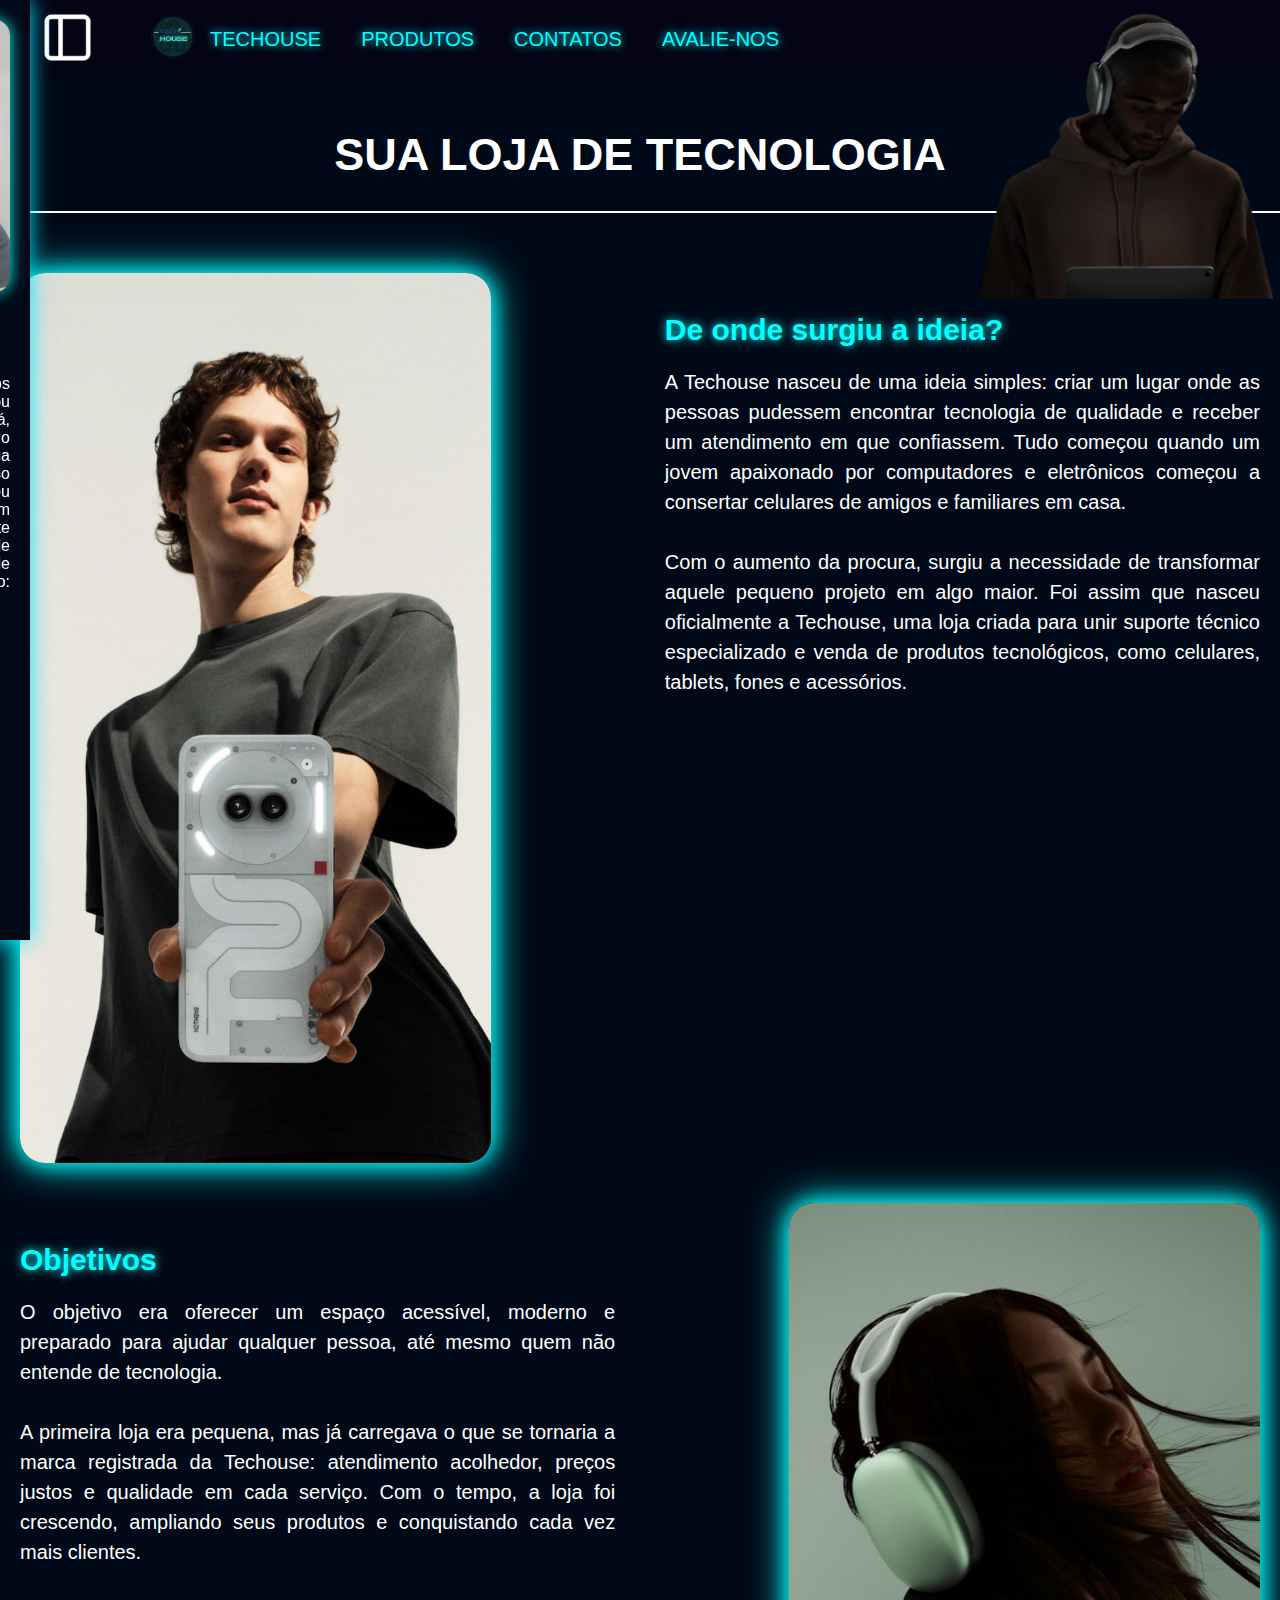
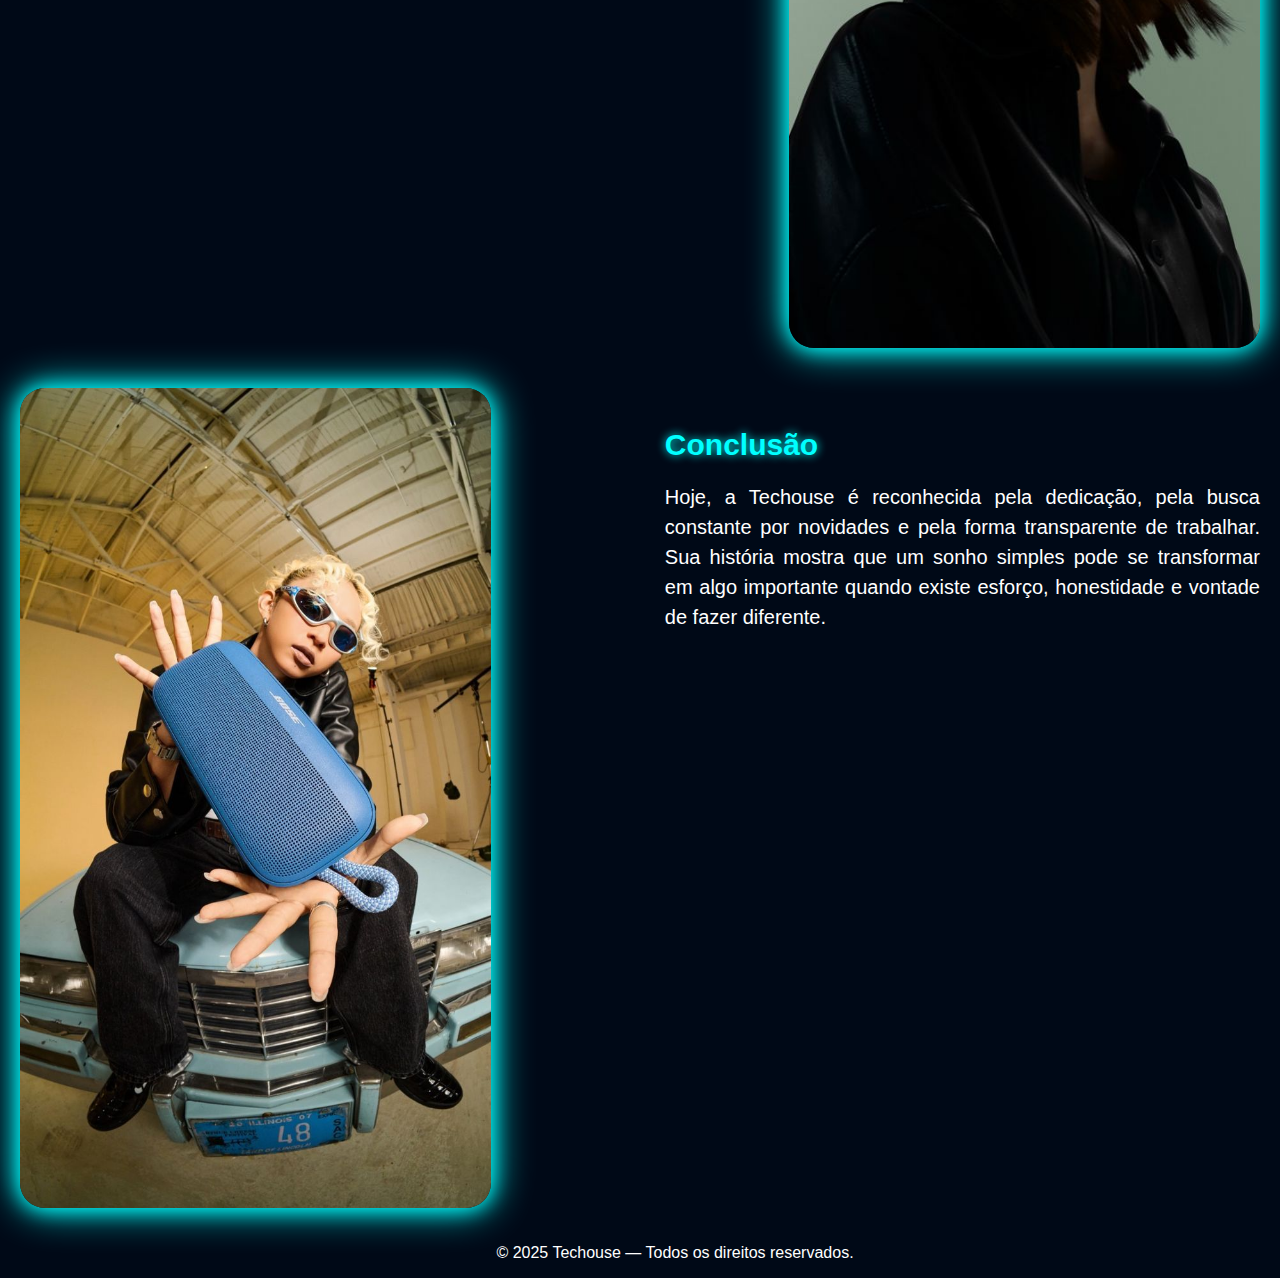
<file: Projeto Final/index.html>
<!DOCTYPE html>
<html lang="pt-br">
<head>
    <meta charset="UTF-8">
    <meta name="viewport" content="width=device-width, initial-scale=1.0">
    <link rel="stylesheet" href="style.css">
    <link rel="icon" type="image/png" href="LogoMarca.png"/>
    <title>TECHOUSE</title>
</head>
<body>

<header class="header">
    <label for="menu-toggle" id="Icone">
        <img src="icone-removebg-preview.png" alt="Menu">
    </label>

    <img src="LogoMarca.png" alt="Logo">

    <nav class="menu">
        <a href="Projetofinal.html">TECHOUSE</a>
        <a href="Produtos.html">PRODUTOS</a>
        <a href="contato.html">CONTATOS</a>
        <a href="Avalie.html">AVALIE-NOS</a>
    </nav>
</header>
<input type="checkbox" id="menu-toggle">
<div class="overlay"></div>
<aside class="sidebar">
    <div class="perfil">
        <img src="Minha foto.jpg" alt="Minha Foto">
        <h3>Sobre mim</h3>
        <p>
         Meu nome é Juan Carlos Santos Oliveira, tenho 15 anos, sou natural de Itapipoca no Ceará, estudo na escola de ensino médio profissionalizante Luiz Gonzaga Fonseca Mota, cursando o curso de informática, para o final do meu prinmeiro ano estou fazendo um projeto de html onde produzi o site da HouseTech para serviços de suporte técnico e venda de materiais technologicos como: celulares, tablets, fone, etc
        </p>
    </div>
</aside>

<section class="hero">
    <h1>SUA LOJA DE TECNOLOGIA</h1>

    <div class="linha-container">
        <div class="linha"></div>
        <img src="img4-removebg-preview.png" class="imagem-direita">
    </div>
</section>
<section class="bloco">
    <img src="img1.jpg" class="imagem">

    <div class="texto">
        <h2>De onde surgiu a ideia?</h2>
        <p>
            A Techouse nasceu de uma ideia simples: criar um lugar onde as pessoas pudessem encontrar 
            tecnologia de qualidade e receber um atendimento em que confiassem. Tudo começou quando um 
            jovem apaixonado por computadores e eletrônicos começou a consertar celulares de amigos e 
            familiares em casa.
            <br><br>
            Com o aumento da procura, surgiu a necessidade de transformar aquele pequeno projeto em algo 
            maior. Foi assim que nasceu oficialmente a Techouse, uma loja criada para unir suporte técnico 
            especializado e venda de produtos tecnológicos, como celulares, tablets, fones e acessórios.
        </p>
    </div>
</section>
<section class="bloco invertido">
    <img src="img2.jpg" class="imagem">

    <div class="texto">
        <h2>Objetivos</h2>
        <p>
            O objetivo era oferecer um espaço acessível, moderno e preparado para ajudar qualquer pessoa, 
            até mesmo quem não entende de tecnologia.
            <br><br>
            A primeira loja era pequena, mas já carregava o que se tornaria a marca registrada da Techouse: 
            atendimento acolhedor, preços justos e qualidade em cada serviço. Com o tempo, a loja foi 
            crescendo, ampliando seus produtos e conquistando cada vez mais clientes.
        </p>
    </div>
</section>

<section class="bloco">
    <img src="img3.jpg" class="imagem">

    <div class="texto">
        <h2>Conclusão</h2>
        <p>
            Hoje, a Techouse é reconhecida pela dedicação, pela busca constante por novidades e pela forma 
            transparente de trabalhar. Sua história mostra que um sonho simples pode se transformar em algo 
            importante quando existe esforço, honestidade e vontade de fazer diferente.
        </p>
    </div>
</section>
<footer>
    <p>
    © 2025 Techouse — Todos os direitos reservados.
    </p>
</footer>
</body>
</html>
</file>
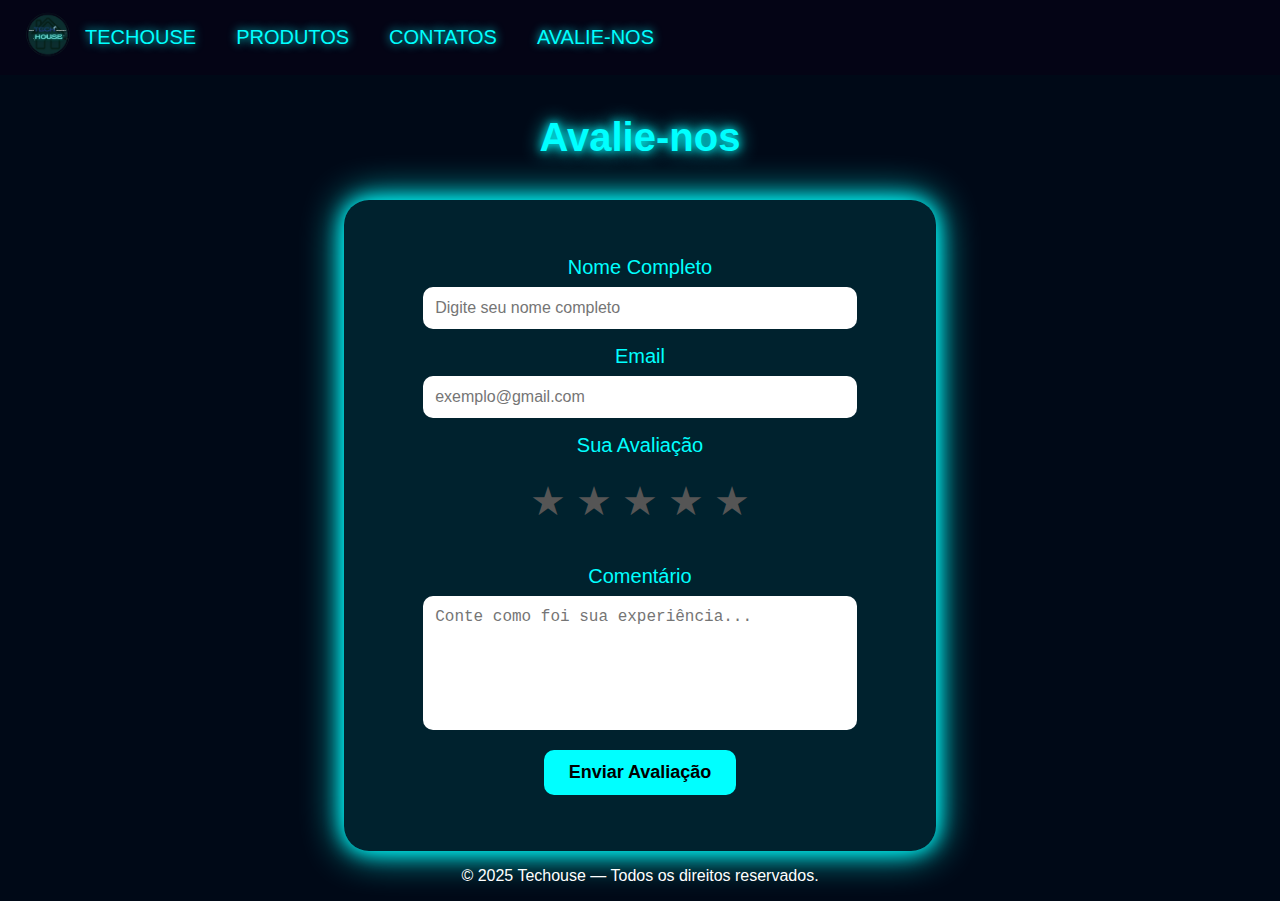
<file: Projeto Final/Avalie.html>
<!DOCTYPE html>
<html lang="pt.br">
<head>
    <meta charset="UTF-8">
    <meta name="viewport" content="width=device-width, initial-scale=1.0">
    <link rel="stylesheet" href="Avalie.css">
    <link rel="icon" type="image/png" href="LogoMarca.png"/>
    <title>Avalie-nos</title>
</head>
<body>
      <header class="header">
    <img src="LogoMarca.png" alt="Logo">
    <nav class="menu">
        <a href="Projetofinal.html">TECHOUSE</a>
        <a href="Produtos.html">PRODUTOS</a>
        <a href="contato.html">CONTATOS</a>
        <a href="Avalie.html">AVALIE-NOS</a>
    </nav>
</header>

<div class="subTitulo"><p>Avalie-nos</p></div>

<div class="form-container">
    <form class="Forms">

        <p>
            <label for="nome">Nome Completo</label><br>
            <input type="text" id="nome" name="nome" placeholder="Digite seu nome completo" required>
        </p>

        <p>
            <label for="email">Email</label><br>
            <input type="email" id="email" name="email" placeholder="exemplo@gmail.com" required>
        </p>

        <p>
            <label>Sua Avaliação</label><br>
        </p>

        <div class="rating">
            <input type="radio" name="star" id="star1">
            <label for="star1"></label>

            <input type="radio" name="star" id="star2">
            <label for="star2"></label>

            <input type="radio" name="star" id="star3">
            <label for="star3"></label>

            <input type="radio" name="star" id="star4">
            <label for="star4"></label>

            <input type="radio" name="star" id="star5">
            <label for="star5"></label>
        </div>

        <p>
            <label for="comentario">Comentário</label><br>
            <textarea id="comentario" name="comentario" placeholder="Conte como foi sua experiência..." required></textarea>
        </p>

        <p>
            <button type="submit">Enviar Avaliação</button>
        </p>

    </form>
</div>
<footer>
    <p>
    © 2025 Techouse — Todos os direitos reservados.
    </p>
</footer>
</body>
</html>
</file>
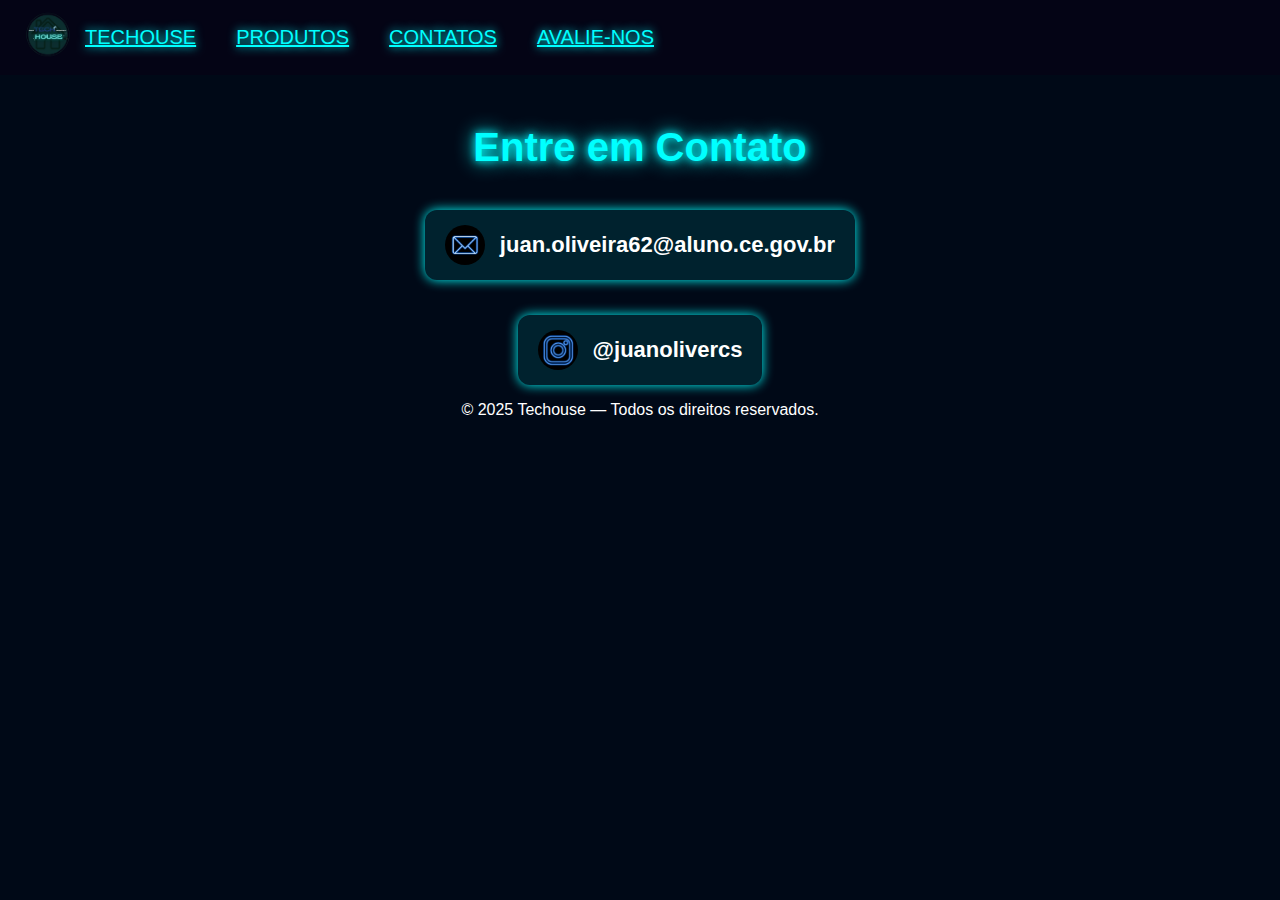
<file: Projeto Final/contato.html>
<!DOCTYPE html>
<html lang="pt-br">
<head>
    <meta charset="UTF-8">
    <meta name="viewport" content="width=device-width, initial-scale=1.0">
    <link rel="stylesheet" href="Contato.css">
    <link rel="icon" type="image/png" href="LogoMarca.png"/>
    <title>Contatos</title>
</head>
<body>

<header class="header">
    <img src="LogoMarca.png" alt="Logo">
    <nav class="menu">
        <a href="Projetofinal.html">TECHOUSE</a>
        <a href="Produtos.html">PRODUTOS</a>
        <a href="contato.html">CONTATOS</a>
        <a href="Avalie.html">AVALIE-NOS</a>
    </nav>
</header>

<h1 class="titulo">Entre em Contato</h1>

<div class="contatos">

    <div class="item">
        <img src="baixados (1).jpg" class="icon">
        <span>juan.oliveira62@aluno.ce.gov.br</span>
    </div>

    <div class="item">
        <img src="baixados.jpg" class="icon">
        <span>@juanolivercs</span>
    </div>

</div>
<footer>
    <p>
    © 2025 Techouse — Todos os direitos reservados.
    </p>
</footer>
</body>
</html>
</file>
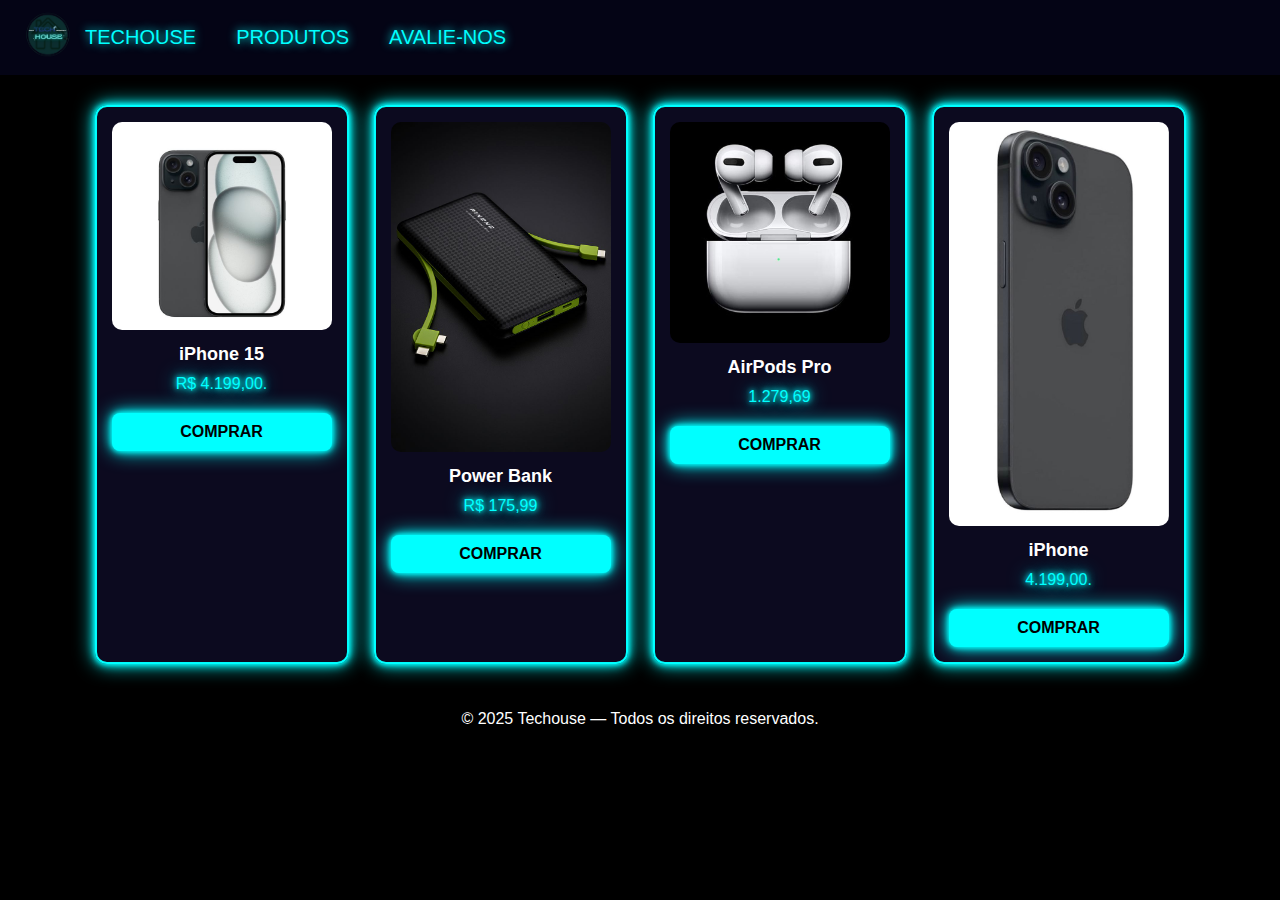
<file: Projeto Final/Produtos.html>
<!DOCTYPE html>
<html lang="pt-br">
<head>
    <meta charset="UTF-8">
    <meta name="viewport" content="width=device-width, initial-scale=1.0">
    <link rel="stylesheet" href="Produtos.css">
    <link rel="icon" type="image/png" href="LogoMarca.png"/>
    <title>Produtos</title>
</head>
<body>
<audio id="clickSound">
    <source src="click.mp3" type="audio/mpeg">
</audio>

<header class="header">
    <img src="LogoMarca.png" alt="Logo">
    <nav class="menu">
        <a href="Projetofinal.html">TECHOUSE</a>
        <a href="Produtos.html">PRODUTOS</a>
        <a href="Avalie.html">AVALIE-NOS</a>
    </nav>
</header>

<div class="produtos">

    <div class="produto">
        <img src="p1.jpg" alt="">
        <h2>iPhone 15</h2>
        <p>R$ 4.199,00.</p>
        <button class="btnComprar" onmousedown="document.getElementById('clickSound').play();">
            COMPRAR
        </button>
    </div>

    <div class="produto">
        <img src="p2.jpg" alt="">
        <h2>Power Bank</h2>
        <p>R$ 175,99</p>
        <button class="btnComprar" onmousedown="document.getElementById('clickSound').play();">
            COMPRAR
        </button>
    </div>

    <div class="produto">
        <img src="p3.jpg" alt="">
        <h2>AirPods Pro</h2>
        <p>1.279,69</p>
        <button class="btnComprar" onmousedown="document.getElementById('clickSound').play();">
            COMPRAR
        </button>
    </div>

    <div class="produto">
        <img src="p4.jpg" alt="">
        <h2>iPhone</h2>
        <p>4.199,00.</p>
        <button class="btnComprar" onmousedown="document.getElementById('clickSound').play();">
            COMPRAR
        </button>
    </div>
</div>
<footer>
    <p>
    © 2025 Techouse — Todos os direitos reservados.
    </p>
</footer>
</body>
</html>
</file>
<file: Projeto Final/style.css>
body {
    margin: 0;
    background-color: #000917;
    font-family: Arial, sans-serif;
    color: white;
}

.header {
    display: flex;
    align-items: center;
    background: #040415;
    padding: 10px 20px;
}

.header img {
    width: 55px;
    margin-right: 10px;
    margin-left: 20px;
}

.menu {
    display: flex;
    gap: 40px;
}

.menu a {
    color: #0ff;
    text-decoration: none;
    font-size: 20px;
    text-shadow: 0 0 10px #0ff;
}
#Icone{
    filter: invert(100%);
}
.hero {
    text-align: center;
    margin-top: 50px;
}

.hero h1 {
    font-size: 45px;
}
.linha-container {
    width: 100%;
    position: relative;
    margin-top: 20px;
}

.linha {
    width: 100%;
    height: 2px;
    background: white;
    margin: 10px auto 40px auto;
    z-index: 1;
    position: relative;
}

.imagem-direita {
    position: absolute;
    margin-left: 300px;
    top: -390px;
    width: 400px;
    z-index: 2; 
}
.bloco {
    display: flex;
    justify-content: space-between;
    align-items: flex-start;
    padding: 20px 20px;            
}

.bloco.invertido {
    flex-direction: row-reverse;
}
.imagem {
    width: 38%;
    border-radius: 25px;
    box-shadow: 0 0 20px #0ff, 0 0 40px #0ff;
}
.texto {
    width: 48%;
}

.texto h2 {
    margin-top: 40px;
    font-size: 30px;
    margin-bottom: 15px;
    color: #0ff;
    text-shadow: 0 0 10px #0ff;
}

.texto p {
    font-size: 20px;
    text-align: justify;
    line-height: 1.5;
}
footer{
    color: white;
    text-align: center;
    margin-left: 70px;
}

#menu-toggle {
    display: none;
}
#Icone {
    cursor: pointer;
    filter: invert(100%);
    margin-right: 20px;
}
.sidebar {
    position: fixed;
    top: 0;
    left: -260px;
    width: 250px;
    height: 100%;
    background: #020a18;
    padding: 20px;
    transition: 0.3s;
    box-shadow: 0 0 20px #00eaff;
    z-index: 3000;
    color: white;
}
#menu-toggle:checked ~ .sidebar {
    left: 0;
}

.sidebar .perfil img {
    width: 100%;
    border-radius: 15px;
    margin-bottom: 15px;
    box-shadow: 0 0 15px #0ff;
}

.sidebar h3 {
    font-size: 22px;
    color: #0ff;
    margin-bottom: 10px;
}

.sidebar p {
    font-size: 16px;
    text-align: justify;
}

#menu-toggle {
    display: none;
}

#Icone {
    cursor: pointer;
    filter: invert(100%);
    margin-right: 20px;
}
.sidebar {
    position: fixed;
    top: 0;
    left: -260px;
    width: 250px;
    height: 100%;
    background: #020a18;
    padding: 20px;
    transition: 0.3s;
    box-shadow: 0 0 20px #00eaff;
    z-index: 3000;
}
#menu-toggle:checked ~ .sidebar {
    left: 0;
}
.overlay {
    position: fixed;
    top: 0;
    left: 0;
    width: 100%;
    height: 100%;
    background: rgba(0,0,0,0.5);
    display: none;
    z-index: 2000;
}

#menu-toggle:checked ~ .overlay {
    display: block;
}


.overlay {
    cursor: pointer;
}
</file>
<file: Projeto Final/Avalie.css>
body {
    background-color: #000917;
    margin: 0;
    font-family: Arial;
}

.header {
    display: flex;
    align-items: center;
    background: #040415;
    padding: 10px 20px;
}

.header img {
    width: 55px;
    margin-right: 10px;
}

.menu {
    display: flex;
    gap: 40px;
}

.menu a {
    color: #0ff;
    text-decoration: none;
    font-size: 20px;
    text-shadow: 0 0 10px #0ff;
}

.subTitulo {
    color: #0ff;
    font-size: 40px;
    font-weight: bold;
    text-align: center;
    margin: 40px 0 20px 0;
    text-shadow: 0 0 10px #0ff, 0 0 20px #0ff;
}


.form-container {
    display: flex;
    justify-content: center;
    width: 100%;
}


.Forms {
    background-color: rgba(0, 255, 255, 0.1);
    padding: 40px;
    width: 40%;
    border-radius: 25px;
    text-align: center;
    box-shadow: 0 0 20px #0ff, 0 0 40px #0ff;
}

input, textarea {
    width: 80%;
    padding: 12px;
    margin-top: 8px;
    border-radius: 10px;
    border: none;
    outline: none;
    font-size: 16px;
}

textarea {
    height: 110px;
    resize: none;
}


label {
    color: #0ff;
    font-size: 20px;
}


.rating {
    direction: rtl;
    unicode-bidi: bidi-override;
    display: inline-flex;
    margin-bottom: 20px;
}

.rating input {
    display: none;
}

.rating label {
    font-size: 40px;
    color: #555;
    cursor: pointer;
    padding: 5px;
}

.rating label::before {
    content: "★";
}

.rating label:hover,
.rating label:hover ~ label {
    color: gold;
}

.rating input:checked ~ label {
    color: gold;
}

button {
    padding: 12px 25px;
    background-color: #0ff;
    border: none;
    border-radius: 10px;
    font-size: 18px;
    cursor: pointer;
    font-weight: bold;
}

button:hover {
    background-color: #00d0d0;
}
footer{
    color: white;
    text-align: center;
}
</file>
<file: Projeto Final/Contato.css>
body {
  margin: 0;
  background: #000917;
  font-family: Arial, sans-serif;
  color: white;
}

.header {
  display: flex;
  align-items: center;
  background: #040415;
  padding: 10px 20px;
}

.header img {
  width: 55px;
  margin-right: 10px;
}

.menu {
  display: flex;
  gap: 40px;
}

.menu a {
  color: #0ff;
  font-size: 20px;
  text-shadow: 0 0 10px #0ff;
}

.titulo {
  text-align: center;
  color: #0ff;
  font-size: 40px;
  margin-top: 50px;
  text-shadow:
    0 0 8px #0ff,
    0 0 20px #0ff;
}


.contatos {
  margin-top: 40px;
  display: flex;
  flex-direction: column;
  align-items: center;
  gap: 35px;
}


.item {
  display: flex;
  align-items: center;
  gap: 15px;
  background: rgba(0, 255, 255, 0.1);
  padding: 15px 20px;
  border-radius: 12px;
  box-shadow: 0 0 12px #0ff;
}

.item:hover {
  box-shadow: 0 0 20px #00e6e6;
}

.icon {
  border-radius: 20px;
  width: 40px;
  height: 40px;
}


span {
  font-size: 22px;
  font-weight: bold;
  color: white;
}
footer{
    color: white;
    text-align: center;
}
</file>
<file: Projeto Final/Produtos.css>
body {
  margin: 0;
  background: rgb(0, 0, 0);
  overflow-x: hidden;
  font-family: Arial, sans-serif;
}
.header {
    display: flex;
    align-items: center;
    background: #040415;
    padding: 10px 20px;
}

.header img {
    width: 55px;
    margin-right: 10px;
}

.menu {
    display: flex;
    gap: 40px;
}

.menu a {
    color: #0ff;
    text-decoration: none;
    font-size: 20px;
    text-shadow: 0 0 10px #0ff;
}


.produtos {
    display: flex;
    flex-wrap: wrap;
    justify-content: center;
    gap: 25px;
    padding: 30px;
}


.produto {
    background-color: #1b18486d;
    border: 2px solid #0ff;
    border-radius: 12px;
    padding: 15px;
    width: 220px;
    text-align: center;
    color: white;
    box-shadow:
        0 0 5px #0ff,
        0 0 10px #0ff,
        0 0 20px #0ff;
}

.produto:hover {
    box-shadow:
        0 0 10px #0ff,
        0 0 20px #0ff,
        0 0 40px #0ff;
}

.produto img {
    width: 100%;
    border-radius: 10px;
}

.produto h2 {
    font-size: 18px;
    margin: 10px 0;
}

.produto p {
    font-size: 16px;
    margin: 10px 0;
    color: #0ff;
    text-shadow:
        0 0 5px #0ff,
        0 0 10px #0ff,
        0 0 20px #0ff;
}
.btnComprar {
    background: #0ff;
    border: none;
    color: #000;
    padding: 10px;
    width: 100%;
    font-size: 16px;
    font-weight: bold;
    border-radius: 8px;
    margin-top: 10px;

    box-shadow:
        0 0 5px #0ff,
        0 0 10px #0ff,
        0 0 20px #0ff;
}

.btnComprar:hover {
    box-shadow:
        0 0 10px #0ff,
        0 0 20px #0ff,
        0 0 40px #0ff;
}
footer{
    color: white;
    text-align: center;
}
</file>
